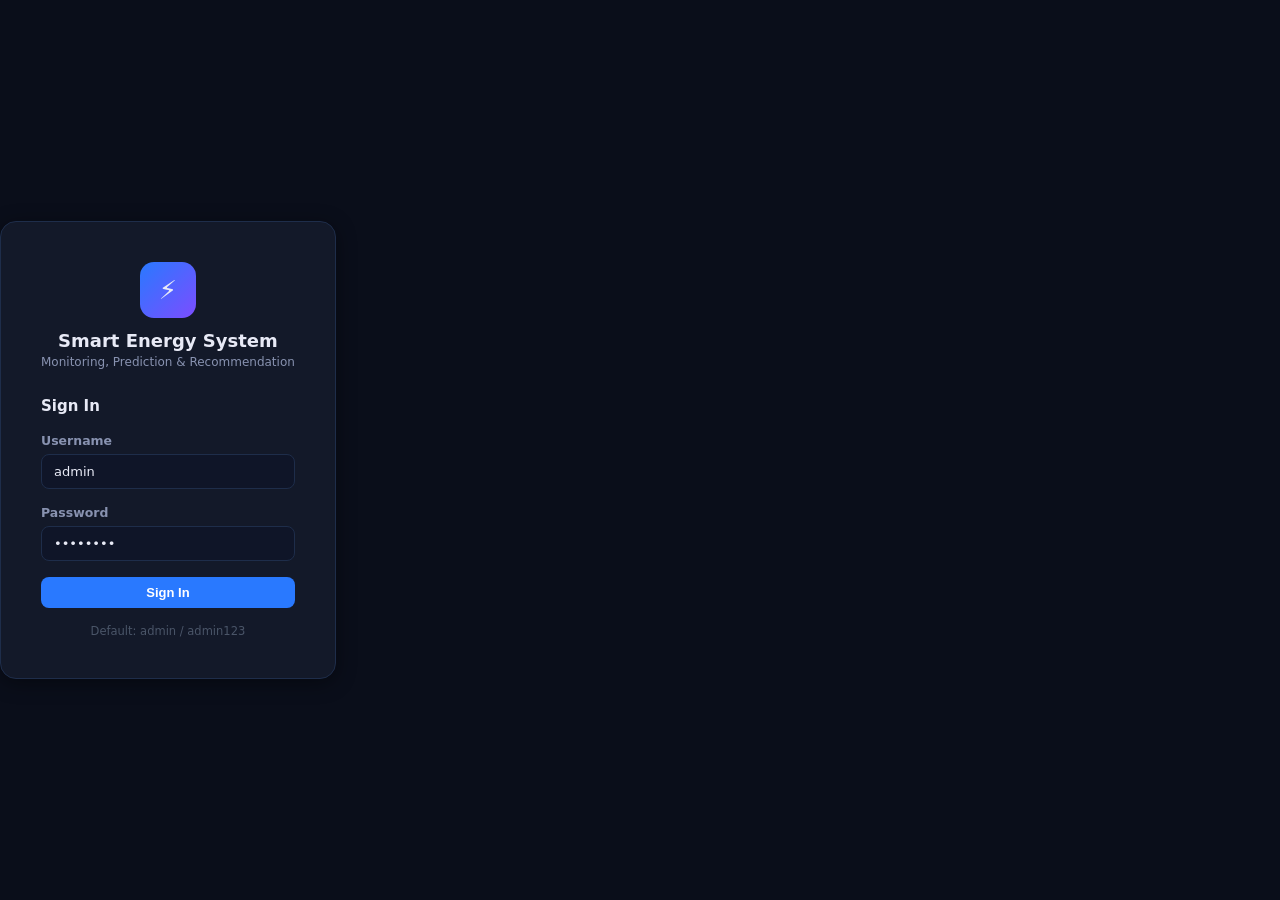
<file: frontend/index.html>
<!DOCTYPE html>
<html lang="en">
<head>
  <meta charset="UTF-8">
  <meta name="viewport" content="width=device-width, initial-scale=1.0">
  <title>Smart Energy System - Login</title>
  <link rel="stylesheet" href="style.css">
</head>
<body>
<div class="login-page">
  <div class="login-card">
    <div class="login-logo">
      <div class="logo-circle">⚡</div>
      <h1>Smart Energy System</h1>
      <p>Monitoring, Prediction & Recommendation</p>
    </div>
    <div class="login-form">
      <h2>Sign In</h2>
      <div class="form-group">
        <label class="form-label">Username</label>
        <input class="form-control" type="text" id="loginUser" placeholder="Enter username" value="admin">
      </div>
      <div class="form-group">
        <label class="form-label">Password</label>
        <input class="form-control" type="password" id="loginPass" placeholder="Enter password" value="admin123">
      </div>
      <div id="loginError" style="color:var(--accent-red);font-size:12px;margin-bottom:10px;display:none;">Invalid username or password.</div>
      <button class="btn btn-primary w-full" onclick="doLogin()" style="width:100%;justify-content:center;">Sign In</button>
      <div class="login-footer">Default: admin / admin123</div>
    </div>
  </div>
</div>
<script>
function doLogin() {
  var user = document.getElementById('loginUser').value.trim();
  var pass = document.getElementById('loginPass').value.trim();
  // Simple client-side check for demo
  if (user === 'admin' && pass === 'admin123') {
    localStorage.setItem('sem_logged_in', '1');
    localStorage.setItem('sem_user', 'Admin');
    window.location.href = 'dashboard.html';
  } else {
    document.getElementById('loginError').style.display = 'block';
  }
}
document.addEventListener('keydown', function(e) {
  if (e.key === 'Enter') doLogin();
});
</script>
</body>
</html>
</file>
<file: frontend/style.css>
/* ============================================
   Smart Energy Monitoring System - style.css
   Design: Dark Navy Professional Dashboard
============================================ */

/* ---------- CSS Variables ---------- */
:root {
  --bg-primary: #0a0e1a;
  --bg-secondary: #0f1528;
  --bg-card: #131929;
  --bg-card-hover: #182038;
  --sidebar-bg: #0c1220;
  --sidebar-width: 220px;

  --accent-blue: #2979ff;
  --accent-blue-light: #448aff;
  --accent-green: #00c853;
  --accent-purple: #7c4dff;
  --accent-yellow: #ffd600;
  --accent-red: #ff1744;
  --accent-teal: #00bcd4;

  --text-primary: #e8eaf6;
  --text-secondary: #8892b0;
  --text-muted: #4a5568;

  --border-color: #1e2d4a;
  --shadow: 0 4px 20px rgba(0, 0, 0, 0.4);
  --shadow-card: 0 2px 12px rgba(0, 0, 0, 0.3);

  --radius: 12px;
  --radius-sm: 8px;
  --radius-lg: 16px;

  --font-main: 'Segoe UI', system-ui, -apple-system, sans-serif;
}

/* ---------- Reset & Base ---------- */
*, *::before, *::after {
  margin: 0;
  padding: 0;
  box-sizing: border-box;
}

html { scroll-behavior: smooth; }

body {
  font-family: var(--font-main);
  background: var(--bg-primary);
  color: var(--text-primary);
  display: flex;
  min-height: 100vh;
  overflow-x: hidden;
}

a { text-decoration: none; color: inherit; }
ul { list-style: none; }

/* ---------- Sidebar ---------- */
.sidebar {
  width: var(--sidebar-width);
  background: var(--sidebar-bg);
  border-right: 1px solid var(--border-color);
  display: flex;
  flex-direction: column;
  position: fixed;
  top: 0;
  left: 0;
  height: 100vh;
  z-index: 100;
  transition: transform 0.3s ease;
  overflow-y: auto;
}

.sidebar-logo {
  padding: 20px 16px;
  border-bottom: 1px solid var(--border-color);
  display: flex;
  align-items: center;
  gap: 10px;
}

.sidebar-logo .logo-icon {
  width: 36px;
  height: 36px;
  background: linear-gradient(135deg, var(--accent-blue), var(--accent-purple));
  border-radius: var(--radius-sm);
  display: flex;
  align-items: center;
  justify-content: center;
  font-size: 18px;
  flex-shrink: 0;
}

.sidebar-logo .logo-text {
  line-height: 1.2;
}

.sidebar-logo .logo-text span:first-child {
  display: block;
  font-size: 13px;
  font-weight: 700;
  color: var(--text-primary);
}

.sidebar-logo .logo-text span:last-child {
  display: block;
  font-size: 11px;
  color: var(--text-secondary);
}

.sidebar-nav {
  padding: 12px 0;
  flex: 1;
}

.nav-section-label {
  font-size: 10px;
  font-weight: 600;
  color: var(--text-muted);
  text-transform: uppercase;
  letter-spacing: 1px;
  padding: 8px 16px 4px;
  margin-top: 4px;
}

.nav-item {
  display: flex;
  align-items: center;
  gap: 10px;
  padding: 10px 16px;
  cursor: pointer;
  transition: all 0.2s ease;
  border-left: 3px solid transparent;
  color: var(--text-secondary);
  font-size: 13.5px;
  font-weight: 500;
  position: relative;
}

.nav-item:hover {
  background: rgba(41, 121, 255, 0.08);
  color: var(--text-primary);
  border-left-color: rgba(41, 121, 255, 0.4);
}

.nav-item.active {
  background: rgba(41, 121, 255, 0.15);
  color: var(--accent-blue-light);
  border-left-color: var(--accent-blue);
}

.nav-item .nav-icon {
  font-size: 16px;
  width: 20px;
  text-align: center;
  flex-shrink: 0;
}

.nav-item .nav-badge {
  margin-left: auto;
  background: var(--accent-red);
  color: white;
  font-size: 10px;
  font-weight: 700;
  padding: 1px 6px;
  border-radius: 10px;
  min-width: 18px;
  text-align: center;
}

.sidebar-footer {
  padding: 12px 0;
  border-top: 1px solid var(--border-color);
}

.sidebar-toggle {
  display: none;
  position: fixed;
  top: 14px;
  left: 14px;
  z-index: 200;
  background: var(--bg-card);
  border: 1px solid var(--border-color);
  color: var(--text-primary);
  padding: 8px 10px;
  border-radius: var(--radius-sm);
  cursor: pointer;
  font-size: 16px;
}

/* ---------- Main Content ---------- */
.main-content {
  margin-left: var(--sidebar-width);
  flex: 1;
  display: flex;
  flex-direction: column;
  min-height: 100vh;
}

/* ---------- Top Header ---------- */
.top-header {
  background: var(--bg-secondary);
  border-bottom: 1px solid var(--border-color);
  padding: 12px 24px;
  display: flex;
  align-items: center;
  justify-content: space-between;
  position: sticky;
  top: 0;
  z-index: 90;
  gap: 16px;
}

.header-left {
  display: flex;
  align-items: center;
  gap: 12px;
}

.page-title h1 {
  font-size: 18px;
  font-weight: 700;
  color: var(--text-primary);
}

.page-title p {
  font-size: 12px;
  color: var(--text-secondary);
}

.header-search {
  display: flex;
  align-items: center;
  gap: 8px;
  background: var(--bg-card);
  border: 1px solid var(--border-color);
  border-radius: 8px;
  padding: 8px 14px;
  flex: 1;
  max-width: 300px;
}

.header-search input {
  background: none;
  border: none;
  outline: none;
  color: var(--text-primary);
  font-size: 13px;
  width: 100%;
}

.header-search input::placeholder { color: var(--text-muted); }

.header-right {
  display: flex;
  align-items: center;
  gap: 12px;
}

.header-date {
  text-align: right;
  font-size: 12px;
  color: var(--text-secondary);
  line-height: 1.4;
}

.header-date span { display: block; }
.header-date span:first-child { font-weight: 600; color: var(--text-primary); font-size: 13px; }

.weather-badge {
  display: flex;
  align-items: center;
  gap: 8px;
  background: var(--bg-card);
  border: 1px solid var(--border-color);
  border-radius: var(--radius-sm);
  padding: 6px 12px;
  cursor: pointer;
  font-size: 13px;
  transition: background 0.2s;
}

.weather-badge:hover { background: var(--bg-card-hover); }

.weather-badge .weather-temp {
  font-weight: 700;
  color: var(--text-primary);
}

.weather-badge .weather-loc {
  font-size: 11px;
  color: var(--text-secondary);
}

.notif-btn {
  position: relative;
  background: var(--bg-card);
  border: 1px solid var(--border-color);
  border-radius: var(--radius-sm);
  width: 38px;
  height: 38px;
  display: flex;
  align-items: center;
  justify-content: center;
  cursor: pointer;
  font-size: 16px;
  transition: background 0.2s;
  color: var(--text-secondary);
}

.notif-btn:hover { background: var(--bg-card-hover); color: var(--text-primary); }

.notif-dot {
  position: absolute;
  top: 6px;
  right: 6px;
  width: 8px;
  height: 8px;
  background: var(--accent-red);
  border-radius: 50%;
  border: 2px solid var(--bg-secondary);
}

.admin-badge {
  display: flex;
  align-items: center;
  gap: 8px;
  background: var(--bg-card);
  border: 1px solid var(--border-color);
  border-radius: var(--radius-sm);
  padding: 6px 12px;
  cursor: pointer;
  transition: background 0.2s;
}

.admin-badge:hover { background: var(--bg-card-hover); }

.admin-avatar {
  width: 28px;
  height: 28px;
  background: linear-gradient(135deg, var(--accent-blue), var(--accent-purple));
  border-radius: 50%;
  display: flex;
  align-items: center;
  justify-content: center;
  font-size: 13px;
  font-weight: 700;
}

.admin-name {
  font-size: 13px;
  font-weight: 600;
  color: var(--text-primary);
}

/* ---------- Page Body ---------- */
.page-body {
  padding: 24px;
  flex: 1;
}

.page-header {
  margin-bottom: 20px;
}

.page-header h2 {
  font-size: 22px;
  font-weight: 700;
  color: var(--text-primary);
  margin-bottom: 4px;
}

.page-header p {
  font-size: 13px;
  color: var(--text-secondary);
}

/* ---------- Cards ---------- */
.card {
  background: var(--bg-card);
  border: 1px solid var(--border-color);
  border-radius: var(--radius);
  padding: 20px;
  box-shadow: var(--shadow-card);
}

.card-header {
  display: flex;
  align-items: center;
  justify-content: space-between;
  margin-bottom: 16px;
}

.card-header h3 {
  font-size: 14px;
  font-weight: 600;
  color: var(--text-primary);
  display: flex;
  align-items: center;
  gap: 8px;
}

.card-header .card-icon {
  font-size: 16px;
}

.card-link {
  font-size: 12px;
  color: var(--accent-blue);
  cursor: pointer;
  font-weight: 500;
}

.card-link:hover { color: var(--accent-blue-light); }

/* ---------- Metric Cards ---------- */
.metrics-grid {
  display: grid;
  grid-template-columns: repeat(6, 1fr);
  gap: 14px;
  margin-bottom: 20px;
}

.metric-card {
  background: var(--bg-card);
  border: 1px solid var(--border-color);
  border-radius: var(--radius);
  padding: 16px;
  box-shadow: var(--shadow-card);
  position: relative;
  overflow: hidden;
  transition: transform 0.2s, box-shadow 0.2s;
}

.metric-card:hover {
  transform: translateY(-2px);
  box-shadow: var(--shadow);
}

.metric-card::before {
  content: '';
  position: absolute;
  top: 0;
  left: 0;
  right: 0;
  height: 3px;
  background: var(--accent-color, var(--accent-blue));
  border-radius: var(--radius) var(--radius) 0 0;
}

.metric-card.blue { --accent-color: var(--accent-blue); }
.metric-card.green { --accent-color: var(--accent-green); }
.metric-card.purple { --accent-color: var(--accent-purple); }
.metric-card.yellow { --accent-color: var(--accent-yellow); }
.metric-card.red { --accent-color: var(--accent-red); }
.metric-card.teal { --accent-color: var(--accent-teal); }

.metric-card-header {
  display: flex;
  align-items: center;
  justify-content: space-between;
  margin-bottom: 10px;
}

.metric-label {
  font-size: 11.5px;
  color: var(--text-secondary);
  font-weight: 500;
}

.metric-icon {
  width: 32px;
  height: 32px;
  border-radius: var(--radius-sm);
  display: flex;
  align-items: center;
  justify-content: center;
  font-size: 15px;
  background: rgba(41, 121, 255, 0.12);
}

.metric-card.green .metric-icon { background: rgba(0, 200, 83, 0.12); }
.metric-card.purple .metric-icon { background: rgba(124, 77, 255, 0.12); }
.metric-card.yellow .metric-icon { background: rgba(255, 214, 0, 0.12); }
.metric-card.red .metric-icon { background: rgba(255, 23, 68, 0.12); }
.metric-card.teal .metric-icon { background: rgba(0, 188, 212, 0.12); }

.metric-value {
  font-size: 22px;
  font-weight: 800;
  color: var(--text-primary);
  margin-bottom: 4px;
  letter-spacing: -0.5px;
}

.metric-sub {
  font-size: 11px;
  color: var(--text-muted);
  margin-bottom: 8px;
}

.metric-change {
  display: inline-flex;
  align-items: center;
  gap: 3px;
  font-size: 11px;
  font-weight: 600;
  padding: 2px 6px;
  border-radius: 4px;
}

.metric-change.up {
  color: var(--accent-green);
  background: rgba(0, 200, 83, 0.1);
}

.metric-change.down {
  color: var(--accent-red);
  background: rgba(255, 23, 68, 0.1);
}

.metric-change.neutral {
  color: var(--text-secondary);
  background: rgba(136, 146, 176, 0.1);
}

/* Mini sparkline area in metric card */
.metric-sparkline {
  margin-top: 8px;
  height: 32px;
  display: flex;
  align-items: flex-end;
  gap: 2px;
}

.sparkline-bar {
  flex: 1;
  background: rgba(41, 121, 255, 0.25);
  border-radius: 2px;
  transition: height 0.3s;
}

.metric-card.green .sparkline-bar { background: rgba(0, 200, 83, 0.2); }
.metric-card.purple .sparkline-bar { background: rgba(124, 77, 255, 0.2); }

/* ---------- Chart Cards ---------- */
.charts-grid {
  display: grid;
  grid-template-columns: repeat(3, 1fr);
  gap: 16px;
  margin-bottom: 20px;
}

.chart-card {
  background: var(--bg-card);
  border: 1px solid var(--border-color);
  border-radius: var(--radius);
  padding: 18px;
  box-shadow: var(--shadow-card);
}

.chart-card canvas {
  max-height: 200px;
}

.chart-filter {
  background: var(--bg-secondary);
  border: 1px solid var(--border-color);
  border-radius: 6px;
  padding: 4px 8px;
  font-size: 11px;
  color: var(--text-secondary);
  cursor: pointer;
  outline: none;
}

/* ---------- Bottom Grid ---------- */
.bottom-grid {
  display: grid;
  grid-template-columns: 1fr 1fr 1fr;
  gap: 16px;
  margin-bottom: 20px;
}

/* ---------- Bottom Row Charts ---------- */
.bottom-charts {
  display: grid;
  grid-template-columns: 1fr 1fr 1fr;
  gap: 16px;
  margin-bottom: 20px;
}

/* ---------- Alerts ---------- */
.alert-list {
  display: flex;
  flex-direction: column;
  gap: 10px;
}

.alert-item {
  display: flex;
  align-items: flex-start;
  gap: 10px;
  padding: 10px 12px;
  border-radius: var(--radius-sm);
  border: 1px solid var(--border-color);
  background: var(--bg-secondary);
  transition: background 0.2s;
}

.alert-item:hover { background: var(--bg-card-hover); }

.alert-icon-wrap {
  width: 32px;
  height: 32px;
  border-radius: 50%;
  display: flex;
  align-items: center;
  justify-content: center;
  font-size: 14px;
  flex-shrink: 0;
}

.alert-item.danger .alert-icon-wrap { background: rgba(255, 23, 68, 0.15); color: var(--accent-red); }
.alert-item.warning .alert-icon-wrap { background: rgba(255, 214, 0, 0.12); color: var(--accent-yellow); }
.alert-item.info .alert-icon-wrap { background: rgba(41, 121, 255, 0.12); color: var(--accent-blue); }
.alert-item.success .alert-icon-wrap { background: rgba(0, 200, 83, 0.1); color: var(--accent-green); }

.alert-content { flex: 1; }

.alert-title {
  font-size: 12.5px;
  font-weight: 600;
  color: var(--text-primary);
  margin-bottom: 2px;
}

.alert-desc {
  font-size: 11.5px;
  color: var(--text-secondary);
}

.alert-time {
  font-size: 10.5px;
  color: var(--text-muted);
  flex-shrink: 0;
  white-space: nowrap;
}

/* ---------- Health Table ---------- */
.health-list {
  display: flex;
  flex-direction: column;
  gap: 10px;
}

.health-item {
  display: flex;
  align-items: center;
  gap: 10px;
}

.health-appliance {
  display: flex;
  align-items: center;
  gap: 8px;
  width: 100px;
  flex-shrink: 0;
}

.health-appliance-icon {
  font-size: 16px;
}

.health-appliance-name {
  font-size: 12px;
  color: var(--text-secondary);
  font-weight: 500;
}

.health-bar-wrap {
  flex: 1;
  height: 7px;
  background: var(--bg-secondary);
  border-radius: 10px;
  overflow: hidden;
}

.health-bar {
  height: 100%;
  border-radius: 10px;
  transition: width 0.5s ease;
}

.health-bar.good { background: var(--accent-green); }
.health-bar.monitor { background: var(--accent-yellow); }
.health-bar.warning { background: #ff9800; }
.health-bar.fault { background: var(--accent-red); }

.health-score {
  font-size: 12px;
  font-weight: 700;
  color: var(--text-primary);
  width: 42px;
  text-align: right;
  flex-shrink: 0;
}

.health-badge {
  font-size: 10px;
  font-weight: 600;
  padding: 2px 8px;
  border-radius: 4px;
  flex-shrink: 0;
  min-width: 54px;
  text-align: center;
}

.health-badge.good { background: rgba(0, 200, 83, 0.12); color: var(--accent-green); }
.health-badge.monitor { background: rgba(255, 214, 0, 0.12); color: var(--accent-yellow); }
.health-badge.warning { background: rgba(255, 152, 0, 0.12); color: #ff9800; }
.health-badge.fault { background: rgba(255, 23, 68, 0.1); color: var(--accent-red); }

/* ---------- Recommendations ---------- */
.rec-list {
  display: flex;
  flex-direction: column;
  gap: 10px;
}

.rec-item {
  display: flex;
  align-items: flex-start;
  gap: 10px;
  padding: 10px 12px;
  background: var(--bg-secondary);
  border: 1px solid var(--border-color);
  border-radius: var(--radius-sm);
}

.rec-number {
  width: 22px;
  height: 22px;
  background: rgba(41, 121, 255, 0.15);
  color: var(--accent-blue);
  border-radius: 50%;
  font-size: 11px;
  font-weight: 700;
  display: flex;
  align-items: center;
  justify-content: center;
  flex-shrink: 0;
  margin-top: 1px;
}

.rec-text {
  font-size: 12px;
  color: var(--text-secondary);
  line-height: 1.5;
}

/* ---------- Weather Card ---------- */
.weather-card-content {
  display: flex;
  align-items: center;
  gap: 16px;
}

.weather-main {
  display: flex;
  align-items: center;
  gap: 12px;
}

.weather-icon-big {
  font-size: 40px;
}

.weather-temp-big {
  font-size: 34px;
  font-weight: 800;
  color: var(--text-primary);
  letter-spacing: -1px;
  line-height: 1;
}

.weather-cond {
  font-size: 12px;
  color: var(--text-secondary);
  margin-top: 2px;
}

.weather-details {
  margin-left: auto;
  display: flex;
  flex-direction: column;
  gap: 6px;
}

.weather-detail-row {
  display: flex;
  justify-content: space-between;
  gap: 20px;
  font-size: 12px;
}

.weather-detail-label {
  color: var(--text-muted);
}

.weather-detail-val {
  color: var(--text-secondary);
  font-weight: 500;
}

/* ---------- Tables ---------- */
.data-table {
  width: 100%;
  border-collapse: collapse;
  font-size: 13px;
}

.data-table th {
  background: var(--bg-secondary);
  color: var(--text-secondary);
  font-weight: 600;
  font-size: 11px;
  text-transform: uppercase;
  letter-spacing: 0.5px;
  padding: 10px 12px;
  text-align: left;
  border-bottom: 1px solid var(--border-color);
}

.data-table td {
  padding: 11px 12px;
  border-bottom: 1px solid rgba(30, 45, 74, 0.5);
  color: var(--text-secondary);
  vertical-align: middle;
}

.data-table tr:last-child td { border-bottom: none; }

.data-table tr:hover td { background: rgba(255, 255, 255, 0.02); }

/* ---------- Buttons ---------- */
.btn {
  display: inline-flex;
  align-items: center;
  gap: 6px;
  padding: 8px 16px;
  border-radius: var(--radius-sm);
  font-size: 13px;
  font-weight: 600;
  cursor: pointer;
  border: none;
  transition: all 0.2s;
  outline: none;
}

.btn-primary {
  background: var(--accent-blue);
  color: white;
}
.btn-primary:hover { background: var(--accent-blue-light); }

.btn-secondary {
  background: var(--bg-secondary);
  color: var(--text-primary);
  border: 1px solid var(--border-color);
}
.btn-secondary:hover { background: var(--bg-card-hover); }

.btn-success {
  background: var(--accent-green);
  color: #000;
}
.btn-success:hover { opacity: 0.9; }

.btn-danger {
  background: var(--accent-red);
  color: white;
}
.btn-danger:hover { opacity: 0.9; }

.btn-sm {
  padding: 5px 10px;
  font-size: 11.5px;
}

/* ---------- Forms ---------- */
.form-group {
  margin-bottom: 16px;
}

.form-label {
  display: block;
  font-size: 12.5px;
  font-weight: 600;
  color: var(--text-secondary);
  margin-bottom: 6px;
}

.form-control {
  width: 100%;
  background: var(--bg-secondary);
  border: 1px solid var(--border-color);
  border-radius: var(--radius-sm);
  padding: 9px 12px;
  color: var(--text-primary);
  font-size: 13px;
  font-family: var(--font-main);
  outline: none;
  transition: border-color 0.2s;
}

.form-control:focus {
  border-color: var(--accent-blue);
  box-shadow: 0 0 0 3px rgba(41, 121, 255, 0.1);
}

.form-control::placeholder { color: var(--text-muted); }

select.form-control {
  cursor: pointer;
  appearance: none;
  background-image: url("data:image/svg+xml,%3Csvg xmlns='http://www.w3.org/2000/svg' width='10' height='6'%3E%3Cpath d='M0 0l5 6 5-6z' fill='%234a5568'/%3E%3C/svg%3E");
  background-repeat: no-repeat;
  background-position: right 10px center;
  padding-right: 28px;
}

.form-row {
  display: grid;
  grid-template-columns: 1fr 1fr;
  gap: 14px;
}

/* ---------- Status Badges ---------- */
.status-badge {
  display: inline-flex;
  align-items: center;
  gap: 5px;
  padding: 3px 8px;
  border-radius: 4px;
  font-size: 11px;
  font-weight: 600;
}

.status-badge::before {
  content: '';
  width: 6px;
  height: 6px;
  border-radius: 50%;
  background: currentColor;
}

.status-badge.success { background: rgba(0, 200, 83, 0.1); color: var(--accent-green); }
.status-badge.warning { background: rgba(255, 214, 0, 0.1); color: var(--accent-yellow); }
.status-badge.danger { background: rgba(255, 23, 68, 0.1); color: var(--accent-red); }
.status-badge.info { background: rgba(41, 121, 255, 0.1); color: var(--accent-blue); }
.status-badge.neutral { background: rgba(136, 146, 176, 0.1); color: var(--text-secondary); }

/* ---------- Progress Bar ---------- */
.progress-wrap {
  height: 6px;
  background: var(--bg-secondary);
  border-radius: 10px;
  overflow: hidden;
  margin-top: 4px;
}

.progress-bar {
  height: 100%;
  border-radius: 10px;
  transition: width 0.5s ease;
}

.progress-bar.blue { background: var(--accent-blue); }
.progress-bar.green { background: var(--accent-green); }
.progress-bar.yellow { background: var(--accent-yellow); }
.progress-bar.red { background: var(--accent-red); }
.progress-bar.purple { background: var(--accent-purple); }

/* ---------- Section Grid ---------- */
.section-grid-2 {
  display: grid;
  grid-template-columns: 1fr 1fr;
  gap: 16px;
  margin-bottom: 20px;
}

.section-grid-3 {
  display: grid;
  grid-template-columns: 1fr 1fr 1fr;
  gap: 16px;
  margin-bottom: 20px;
}

/* ---------- Info Box ---------- */
.info-box {
  background: rgba(41, 121, 255, 0.07);
  border: 1px solid rgba(41, 121, 255, 0.2);
  border-radius: var(--radius-sm);
  padding: 12px 14px;
  font-size: 12.5px;
  color: var(--text-secondary);
  line-height: 1.6;
}

.info-box.warning {
  background: rgba(255, 214, 0, 0.07);
  border-color: rgba(255, 214, 0, 0.2);
}

.info-box.danger {
  background: rgba(255, 23, 68, 0.07);
  border-color: rgba(255, 23, 68, 0.2);
}

.info-box.success {
  background: rgba(0, 200, 83, 0.07);
  border-color: rgba(0, 200, 83, 0.2);
}

/* ---------- Simulation Inputs ---------- */
.sim-result-box {
  background: var(--bg-secondary);
  border: 1px solid var(--border-color);
  border-radius: var(--radius);
  padding: 20px;
}

.sim-result-grid {
  display: grid;
  grid-template-columns: repeat(2, 1fr);
  gap: 12px;
  margin-top: 14px;
}

.sim-result-item {
  background: var(--bg-card);
  border: 1px solid var(--border-color);
  border-radius: var(--radius-sm);
  padding: 14px;
  text-align: center;
}

.sim-result-label {
  font-size: 11px;
  color: var(--text-muted);
  margin-bottom: 6px;
}

.sim-result-value {
  font-size: 20px;
  font-weight: 800;
  color: var(--accent-green);
}

.sim-result-unit {
  font-size: 11px;
  color: var(--text-secondary);
  margin-top: 2px;
}

/* ---------- Tabs ---------- */
.tab-bar {
  display: flex;
  gap: 4px;
  background: var(--bg-secondary);
  border: 1px solid var(--border-color);
  border-radius: var(--radius-sm);
  padding: 4px;
  margin-bottom: 16px;
  width: fit-content;
}

.tab-btn {
  padding: 7px 16px;
  border-radius: 6px;
  font-size: 12.5px;
  font-weight: 600;
  cursor: pointer;
  border: none;
  background: none;
  color: var(--text-secondary);
  transition: all 0.2s;
}

.tab-btn.active {
  background: var(--accent-blue);
  color: white;
}

.tab-btn:hover:not(.active) {
  background: var(--bg-card);
  color: var(--text-primary);
}

.tab-content { display: none; }
.tab-content.active { display: block; }

/* ---------- Pagination ---------- */
.pagination {
  display: flex;
  align-items: center;
  gap: 6px;
  justify-content: flex-end;
  margin-top: 12px;
}

.page-btn {
  width: 30px;
  height: 30px;
  border-radius: 6px;
  background: var(--bg-secondary);
  border: 1px solid var(--border-color);
  color: var(--text-secondary);
  font-size: 12px;
  cursor: pointer;
  display: flex;
  align-items: center;
  justify-content: center;
  transition: all 0.2s;
}

.page-btn.active, .page-btn:hover {
  background: var(--accent-blue);
  color: white;
  border-color: var(--accent-blue);
}

/* ---------- Login Page ---------- */
.login-page {
  display: flex;
  align-items: center;
  justify-content: center;
  min-height: 100vh;
  background: var(--bg-primary);
}

.login-card {
  background: var(--bg-card);
  border: 1px solid var(--border-color);
  border-radius: var(--radius-lg);
  padding: 40px;
  width: 100%;
  max-width: 400px;
  box-shadow: var(--shadow);
}

.login-logo {
  text-align: center;
  margin-bottom: 28px;
}

.login-logo .logo-circle {
  width: 56px;
  height: 56px;
  background: linear-gradient(135deg, var(--accent-blue), var(--accent-purple));
  border-radius: 14px;
  display: flex;
  align-items: center;
  justify-content: center;
  font-size: 26px;
  margin: 0 auto 12px;
}

.login-logo h1 {
  font-size: 18px;
  font-weight: 700;
  color: var(--text-primary);
}

.login-logo p {
  font-size: 12px;
  color: var(--text-secondary);
  margin-top: 4px;
}

.login-form h2 {
  font-size: 15px;
  font-weight: 700;
  margin-bottom: 18px;
  color: var(--text-primary);
}

.login-footer {
  text-align: center;
  margin-top: 16px;
  font-size: 11.5px;
  color: var(--text-muted);
}

/* ---------- Donut Chart Legend ---------- */
.donut-legend {
  display: flex;
  flex-direction: column;
  gap: 6px;
  margin-top: 10px;
}

.donut-legend-item {
  display: flex;
  align-items: center;
  gap: 8px;
  font-size: 11.5px;
}

.legend-dot {
  width: 10px;
  height: 10px;
  border-radius: 50%;
  flex-shrink: 0;
}

.legend-name { color: var(--text-secondary); flex: 1; }
.legend-pct { color: var(--text-muted); font-weight: 600; }

/* ---------- Appliance Card Grid ---------- */
.appliance-grid {
  display: grid;
  grid-template-columns: repeat(3, 1fr);
  gap: 14px;
}

.appliance-card {
  background: var(--bg-card);
  border: 1px solid var(--border-color);
  border-radius: var(--radius);
  padding: 16px;
  transition: transform 0.2s;
}

.appliance-card:hover {
  transform: translateY(-2px);
  border-color: rgba(41, 121, 255, 0.3);
}

.appliance-card-header {
  display: flex;
  align-items: center;
  justify-content: space-between;
  margin-bottom: 12px;
}

.appliance-icon-wrap {
  width: 40px;
  height: 40px;
  background: rgba(41, 121, 255, 0.1);
  border-radius: var(--radius-sm);
  display: flex;
  align-items: center;
  justify-content: center;
  font-size: 20px;
}

.appliance-name {
  font-size: 14px;
  font-weight: 700;
  color: var(--text-primary);
  margin-bottom: 2px;
}

.appliance-room {
  font-size: 11px;
  color: var(--text-muted);
}

.appliance-stats {
  display: grid;
  grid-template-columns: 1fr 1fr;
  gap: 8px;
  margin-top: 10px;
}

.appliance-stat {
  background: var(--bg-secondary);
  border-radius: 6px;
  padding: 8px;
  text-align: center;
}

.appliance-stat-label {
  font-size: 10px;
  color: var(--text-muted);
  margin-bottom: 3px;
}

.appliance-stat-value {
  font-size: 13px;
  font-weight: 700;
  color: var(--text-primary);
}

/* ---------- Budget Bar ---------- */
.budget-progress-wrap {
  height: 10px;
  background: var(--bg-secondary);
  border-radius: 10px;
  overflow: hidden;
  margin: 10px 0;
}

.budget-progress-fill {
  height: 100%;
  border-radius: 10px;
  transition: width 0.6s ease;
}

/* ---------- Prediction Cards ---------- */
.prediction-cards {
  display: grid;
  grid-template-columns: repeat(3, 1fr);
  gap: 14px;
  margin-bottom: 16px;
}

.pred-card {
  background: var(--bg-secondary);
  border: 1px solid var(--border-color);
  border-radius: var(--radius);
  padding: 16px;
  text-align: center;
}

.pred-card-label {
  font-size: 11px;
  color: var(--text-muted);
  margin-bottom: 8px;
  text-transform: uppercase;
  letter-spacing: 0.5px;
}

.pred-card-value {
  font-size: 24px;
  font-weight: 800;
  color: var(--text-primary);
  letter-spacing: -0.5px;
}

.pred-card-unit {
  font-size: 11.5px;
  color: var(--text-secondary);
  margin-top: 4px;
}

.pred-card-change {
  margin-top: 8px;
  font-size: 11px;
  font-weight: 600;
}

.pred-card-change.up { color: var(--accent-red); }
.pred-card-change.down { color: var(--accent-green); }

/* ---------- Anomaly Items ---------- */
.anomaly-item {
  background: var(--bg-secondary);
  border: 1px solid var(--border-color);
  border-radius: var(--radius-sm);
  padding: 14px 16px;
  margin-bottom: 10px;
  border-left: 3px solid var(--accent-red);
  display: flex;
  gap: 12px;
  align-items: flex-start;
}

.anomaly-item.warning { border-left-color: var(--accent-yellow); }
.anomaly-item.info { border-left-color: var(--accent-blue); }

.anomaly-icon {
  font-size: 20px;
  flex-shrink: 0;
  margin-top: 2px;
}

.anomaly-title {
  font-size: 13px;
  font-weight: 600;
  color: var(--text-primary);
  margin-bottom: 4px;
}

.anomaly-desc {
  font-size: 12px;
  color: var(--text-secondary);
  line-height: 1.5;
}

.anomaly-meta {
  font-size: 11px;
  color: var(--text-muted);
  margin-top: 6px;
}

/* ---------- Report Section ---------- */
.report-stats-grid {
  display: grid;
  grid-template-columns: repeat(4, 1fr);
  gap: 12px;
  margin-bottom: 16px;
}

.report-stat {
  background: var(--bg-secondary);
  border: 1px solid var(--border-color);
  border-radius: var(--radius-sm);
  padding: 14px;
  text-align: center;
}

.report-stat-label {
  font-size: 11px;
  color: var(--text-muted);
  margin-bottom: 6px;
}

.report-stat-value {
  font-size: 18px;
  font-weight: 800;
  color: var(--text-primary);
}

/* ---------- Scrollbar ---------- */
::-webkit-scrollbar { width: 6px; height: 6px; }
::-webkit-scrollbar-track { background: var(--bg-primary); }
::-webkit-scrollbar-thumb { background: var(--border-color); border-radius: 4px; }
::-webkit-scrollbar-thumb:hover { background: #2a3a5a; }

/* ---------- Responsive ---------- */
@media (max-width: 1200px) {
  .metrics-grid { grid-template-columns: repeat(3, 1fr); }
  .charts-grid { grid-template-columns: 1fr 1fr; }
  .bottom-grid { grid-template-columns: 1fr 1fr; }
  .bottom-charts { grid-template-columns: 1fr 1fr; }
  .appliance-grid { grid-template-columns: repeat(2, 1fr); }
}

@media (max-width: 900px) {
  :root { --sidebar-width: 0px; }

  .sidebar {
    transform: translateX(-220px);
    width: 220px;
  }

  .sidebar.open {
    transform: translateX(0);
  }

  .sidebar-toggle { display: flex; }

  .main-content { margin-left: 0; }

  .section-grid-3 { grid-template-columns: 1fr 1fr; }
  .prediction-cards { grid-template-columns: 1fr 1fr; }
  .report-stats-grid { grid-template-columns: 1fr 1fr; }
  .form-row { grid-template-columns: 1fr; }
}

@media (max-width: 640px) {
  .page-body { padding: 14px; }
  .metrics-grid { grid-template-columns: 1fr 1fr; }
  .charts-grid { grid-template-columns: 1fr; }
  .bottom-grid { grid-template-columns: 1fr; }
  .bottom-charts { grid-template-columns: 1fr; }
  .appliance-grid { grid-template-columns: 1fr; }
  .section-grid-2 { grid-template-columns: 1fr; }
  .section-grid-3 { grid-template-columns: 1fr; }
  .sim-result-grid { grid-template-columns: 1fr; }
  .prediction-cards { grid-template-columns: 1fr; }
  .header-search { display: none; }
  .header-date { display: none; }
}

/* ---------- Utility ---------- */
.text-center { text-align: center; }
.text-right { text-align: right; }
.mt-4 { margin-top: 4px; }
.mt-8 { margin-top: 8px; }
.mt-12 { margin-top: 12px; }
.mt-16 { margin-top: 16px; }
.mb-16 { margin-bottom: 16px; }
.bold { font-weight: 700; }
.text-green { color: var(--accent-green); }
.text-red { color: var(--accent-red); }
.text-yellow { color: var(--accent-yellow); }
.text-blue { color: var(--accent-blue); }
.text-muted { color: var(--text-muted); }
.flex { display: flex; }
.flex-between { display: flex; align-items: center; justify-content: space-between; }
.gap-8 { gap: 8px; }
.w-full { width: 100%; }
</file>
